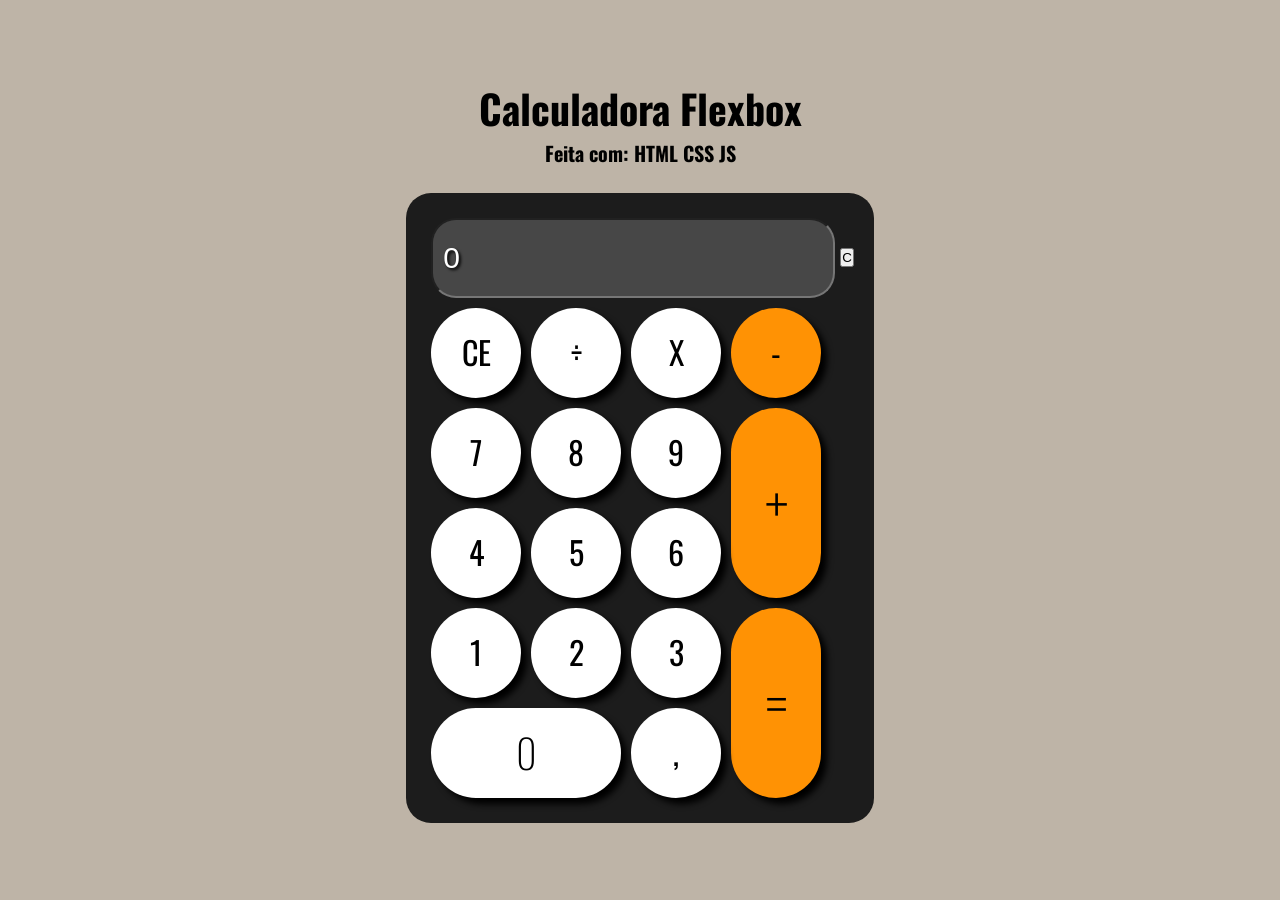
<file: index.html>
<!DOCTYPE html>
<html lang="pt-br">

<head>
    <meta charset="UTF-8">
    <meta name="viewport" content="width=device-width, initial-scale=1.0">
    <title>Calculadora</title>
    <link rel="preconnect" href="https://fonts.googleapis.com">
    <link rel="preconnect" href="https://fonts.gstatic.com" crossorigin>
    <link href="https://fonts.googleapis.com/css2?family=Oswald:wght@200..700&display=swap" rel="stylesheet">
    <link rel="stylesheet" href="CSS/style.css">
</head>


<body>
    <h1>Calculadora Flexbox</h1>
    <h2>Feita com: HTML CSS JS</h2>
    <div class="container">
        <div class="calculadora">
            <div class="visor">
                <input type="text" name="" id="visor">
                <button onclick="Sendnumber('C')">C</button>
            </div>

            <div class="teclado">
                <div class="btnSmall" onclick="Sendnumber('CE')">CE</div>
                <div class="btnSmall" onclick="Sendnumber('/')">÷</div>
                <div class="btnSmall" onclick="Sendnumber('x')">X</div>
                <div class="btnSmall" onclick="Sendnumber('-')" style="background-color: #FF9204;">-</div>
                <div class="btnSmall" onclick="Sendnumber('7')">7</div>
                <div class="btnSmall" onclick="Sendnumber('8')">8</div>
                <div class="btnSmall" onclick="Sendnumber('9')">9</div>

                <div class="btnBig" onclick="Sendnumber('+')">+</div>
                <div class="btnSmall" onclick="Sendnumber('4')">4</div>
                <div class="btnSmall" onclick="Sendnumber('5')">5</div>
                <div class="btnSmall" onclick="Sendnumber('6')">6</div>
                <div class="btnSmall" onclick="Sendnumber('1')">1</div>
                <div class="btnSmall" onclick="Sendnumber('2')">2</div>
                <div class="btnSmall" onclick="Sendnumber('3')">3</div>
                <div class="btnBig" onclick="Sendnumber('=')">=</div>
                <div class="btnBigrow" onclick="Sendnumber('0')">0</div>
                <div class="btnSmall" onclick="Sendnumber(',')">,</div>
            </div>
        </div>
    </div>

    <script src="JS/script.js">
    </script>
</body>

</html>
</file>
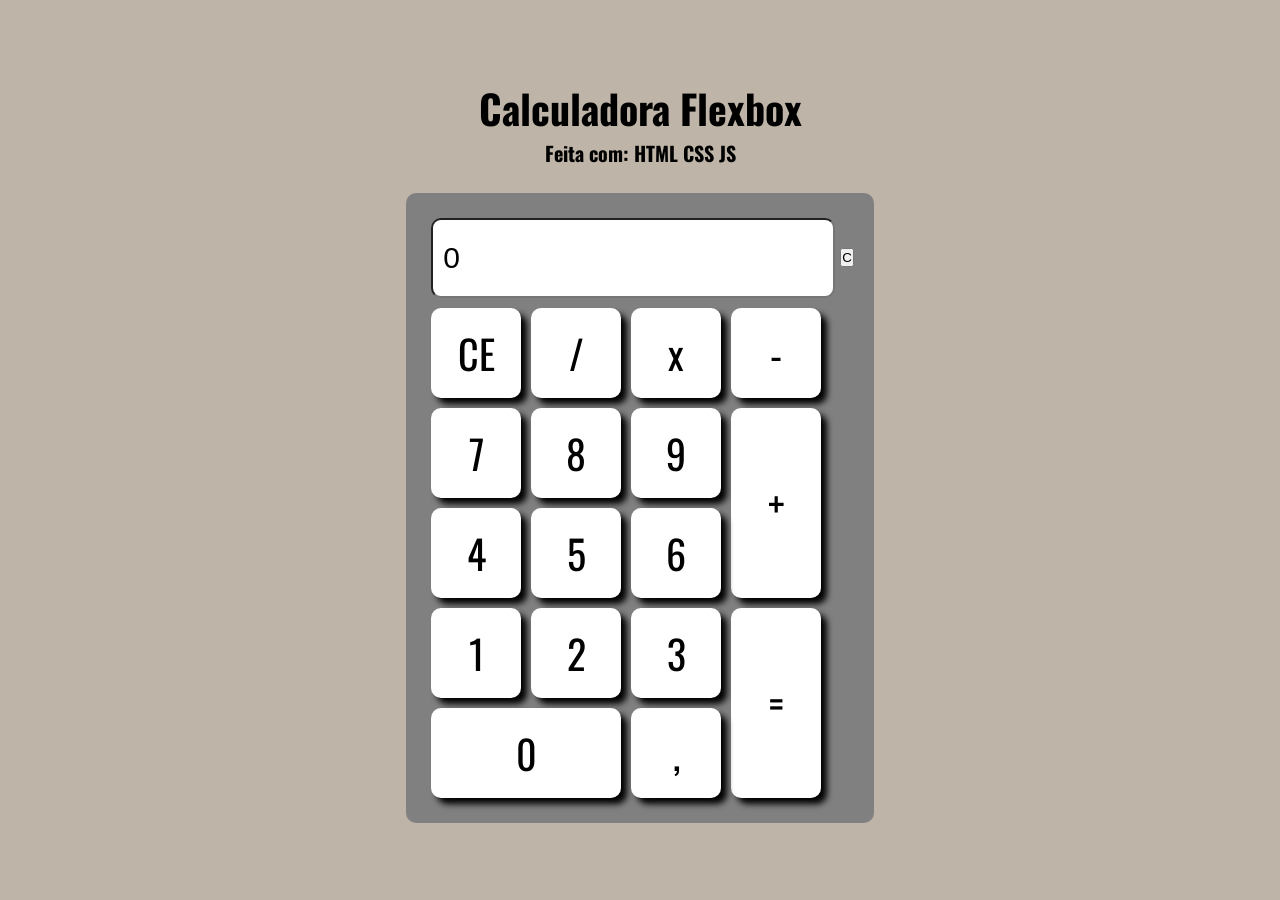
<file: calculadoraflexbox.html>
<!DOCTYPE html>
<html lang="pt-br">

<head>
    <meta charset="UTF-8">
    <meta name="viewport" content="width=device-width, initial-scale=1.0">
    <title>Calculadora</title>
    <link rel="preconnect" href="https://fonts.googleapis.com">
    <link rel="preconnect" href="https://fonts.gstatic.com" crossorigin>
    <link href="https://fonts.googleapis.com/css2?family=Oswald:wght@200..700&display=swap" rel="stylesheet">
</head>
<style>
    * {
        margin: 0;
        padding: 0;
        box-sizing: border-box;

    }

    body {
        display: flex;
        justify-content: center;
        align-items: center;
        flex-direction: column;
        margin: auto;
        background-color: rgb(190, 180, 167);
        font-family: 'Oswald', sans-serif;
        height: 100vh;
    }

    .calculadora {
        width: auto;
        height: auto;
        background-color: grey;
        border-radius: 10px;
        padding: 20px;
        margin: auto;

    }

    .teclado {
        display: grid;
        grid-template-columns: repeat(4, 100px);
        grid-template-rows: repeat(5, 100px);
    }

    .btnBig {
        box-shadow: 6px 6px 6px black;
        font-size: 40px;
        grid-row: span 2;
        background-color: rgb(255, 255, 255);
        margin: 5px;
        display: flex;
        justify-content: center;
        align-items: center;
        border-radius: 10px;

    }

    .btnSmall {
        box-shadow: 6px 6px 6px black;
        font-size: 40px;
        background-color: rgb(255, 255, 255);
        margin: 5px;
        display: flex;
        justify-content: center;
        align-items: center;
        border-radius: 10px;
    }

    .btnBigrow {
        box-shadow: 6px 6px 6px black;
        font-size: 40px;
        grid-column: span 2;
        background-color: rgb(255, 255, 255);
        margin: 5px;
        display: flex;
        justify-content: center;
        align-items: center;
        border-radius: 10px;
    }

    .visor {
        display: flex;
        justify-content: center;
        align-items: center;


    }

    .visor>input {
        padding: 10px;
        font-size: 30px;
        background-color: white;
        width: 100%;
        margin: 5px;
        height: 80px;
        border-radius: 10px;
    }

    .container {
        display: flex;
        justify-content: center;
        align-items: center;

    }

    h1 {
        font-size: 40px;
    }

    h2 {
        font-size: 20px;
        margin-bottom: 25px;
    }
</style>

<body>
    <h1>Calculadora Flexbox</h1>
    <h2>Feita com: HTML CSS JS</h2>
    <div class="container">
        <div class="calculadora">
            <div class="visor">
                <input type="text" name="" id="visor">
                <button onclick="Sendnumber('C')">C</button>
            </div>

            <div class="teclado">
                <div class="btnSmall" onclick="Sendnumber('CE')">CE</div>
                <div class="btnSmall" onclick="Sendnumber('/')">/</div>
                <div class="btnSmall" onclick="Sendnumber('x')">x</div>
                <div class="btnSmall" onclick="Sendnumber('-')">-</div>
                <div class="btnSmall" onclick="Sendnumber('7')">7</div>
                <div class="btnSmall" onclick="Sendnumber('8')">8</div>
                <div class="btnSmall" onclick="Sendnumber('9')">9</div>

                <div class="btnBig" onclick="Sendnumber('+')">+</div>
                <div class="btnSmall" onclick="Sendnumber('4')">4</div>
                <div class="btnSmall" onclick="Sendnumber('5')">5</div>
                <div class="btnSmall" onclick="Sendnumber('6')">6</div>
                <div class="btnSmall" onclick="Sendnumber('1')">1</div>
                <div class="btnSmall" onclick="Sendnumber('2')">2</div>
                <div class="btnSmall" onclick="Sendnumber('3')">3</div>
                <div class="btnBig" onclick="Sendnumber('=')">=</div>
                <div class="btnBigrow" onclick="Sendnumber('0')">0</div>
                <div class="btnSmall" onclick="Sendnumber(',')">,</div>
            </div>
        </div>
    </div>

    <script>
        let value1;
        let value2;
        let displayValue = '0';
        let aguardandoSegundo;
        let Operador = null;


        const display = document.getElementById('visor');
        function Sendnumber(x) {
            console.log(x)
        }

        function UpdateDisplay() {
            display.value = displayValue;
        }

        function AdicionarNumero(numero) {
            if (aguardandoSegundo) {
                displayValue = '';
                aguardandoSegundo = false;
            }

            if (displayValue === '0' && numero === 0) return;

            if (displayValue === '0' && numero !== '.') {
                displayValue = numero.toString();
            } else {
                displayValue += numero.toString();
            }

            UpdateDisplay();
        }

        function AdicionarDecimal() {
            if (aguardandoSegundo) {
                displayValue = '0';
                aguardandoSegundo = false;
            }
            if (!displayValue.includes('.')) {
                displayValue += '.';
            }
            UpdateDisplay();
        }

        function Limpar() {
            displayValue = '0';
            value1 = null;
            Operador = null;
            aguardandoSegundo = false;

            UpdateDisplay();
        }

        function apagar() {
            if (aguardandoSegundo) return;
            if (displayValue.length > 1) {
                displayValue = displayValue.slice(0, -1);
            } else {
                displayValue = '0';
            }
            UpdateDisplay();
        }

        function Calcular() {
            if (Operador === null || value1 === null) return;
            const Segundo = parseFloat(displayValue);
            let Resultado;

            switch (Operador) {
                case '+':
                    Resultado = value1 + Segundo;
                    break;
                case '-':
                    Resultado = value1 - Segundo;
                    break;
                case 'x':
                    Resultado = value1 * Segundo;
                    break;
                case '/':
                    if (Segundo === 0) {
                        alert('Erro: Divisão por zero!');
                        Limpar();
                        return;
                    }
                    Resultado = value1 / Segundo;
                    break;
                default:
                    return;
            }

            parseFloat(Resultado.toFixed(8));

            displayValue = Resultado.toString();
            value1 = Resultado;
            Operador = null;
            aguardandoSegundo = true;
            UpdateDisplay();
        }

        function SetOperador(op) {
            if (Operador !== null && !aguardandoSegundo) {
                calcular();
            }
            value1 = parseFloat(displayValue);
            Operador = op;
            aguardandoSegundo = true;
        }

        function Sendnumber(x) {
            console.log("Botão pressionado:", x);

            // Verifica se é número (0-9)
            if (x >= '0' && x <= '9') {
                AdicionarNumero(x);
            }
            // Verifica se é vírgula/ponto decimal
            else if (x === ',' || x === '.') {
                AdicionarDecimal();
            }
            // Verifica se é operador
            else if (x === '+' || x === '-' || x === 'x' || x === '/') {
                SetOperador(x);
            }
            // Verifica se é igual
            else if (x === '=') {
                Calcular();
            }
            // Verifica se é limpar (C)
            else if (x === 'C') {
                Limpar();
            }
            // Verifica se é limpar entrada (CE - também usa LimparTudo)
            else if (x === 'CE') {
                Limpar();
            }
            // Verifica se é para apagar último caractere
            else if (x === '⌫') {
                Apagar();
            }
        }
        // Inicializar display
        UpdateDisplay();
    </script>
</body>

</html>
</file>
<file: CSS/style.css>
* {
     margin: 0;
     padding: 0;
     box-sizing: border-box;

 }

 body {
     display: flex;
     justify-content: center;
     align-items: center;
     flex-direction: column;
     margin: auto;
     background-color: rgb(190, 180, 167);
     font-family: 'Oswald', sans-serif;
     font-weight: 200;
     font-size: 4rem;
     height: 100vh;
     width: 100vw;
 }

 .calculadora {
     width: auto;
     height: auto;
     background-color: #1C1C1C;
     border-radius: 25px;
     padding: 20px;
     margin: auto;

 }

 .teclado {
     display: grid;
     grid-template-columns: repeat(4, 100px);
     grid-template-rows: repeat(5, 100px);
 }

 .btnBig {
     box-shadow: 6px 6px 6px black;

     grid-row: span 2;
     background-color: #FF9204;
     margin: 5px;
     display: flex;
     justify-content: center;
     align-items: center;
     border-radius: 100px;
     line-height: 1;
     padding-bottom: 2px;

 }

 .btnSmall {
     box-shadow: 6px 6px 6px black;
     font-size: 2rem;
     background-color: rgb(255, 255, 255);
     margin: 5px;
     display: flex;
     flex-direction: row;
     justify-content: center;
     align-items: center;
     border-radius: 100px;
     line-height: 1;
     padding-bottom: 2px;
     font-weight: 400;

 }


 .btnBigrow {
     box-shadow: 6px 6px 6px black;
     font-size: 40px;
     grid-column: span 2;
     background-color: rgb(255, 255, 255);
     margin: 5px;
     display: flex;
     justify-content: center;
     align-items: center;
     border-radius: 100px;
     padding-bottom: 2px;
 }

 .visor {
     display: flex;
     justify-content: center;
     align-items: center;


 }

 .visor>input {
     padding: 10px;
     font-size: 30px;
     background-color: rgb(71, 71, 71);
     width: 100%;
     margin: 5px;
     height: 80px;
     border-radius: 25px;
     color: white;
     text-shadow: 2px 2px 3px #000;
 }

 .container {
     display: flex;
     justify-content: center;
     align-items: center;

 }

 h1 {
     font-size: 40px;
 }

 h2 {
     font-size: 20px;
     margin-bottom: 25px;
 }
</file>
